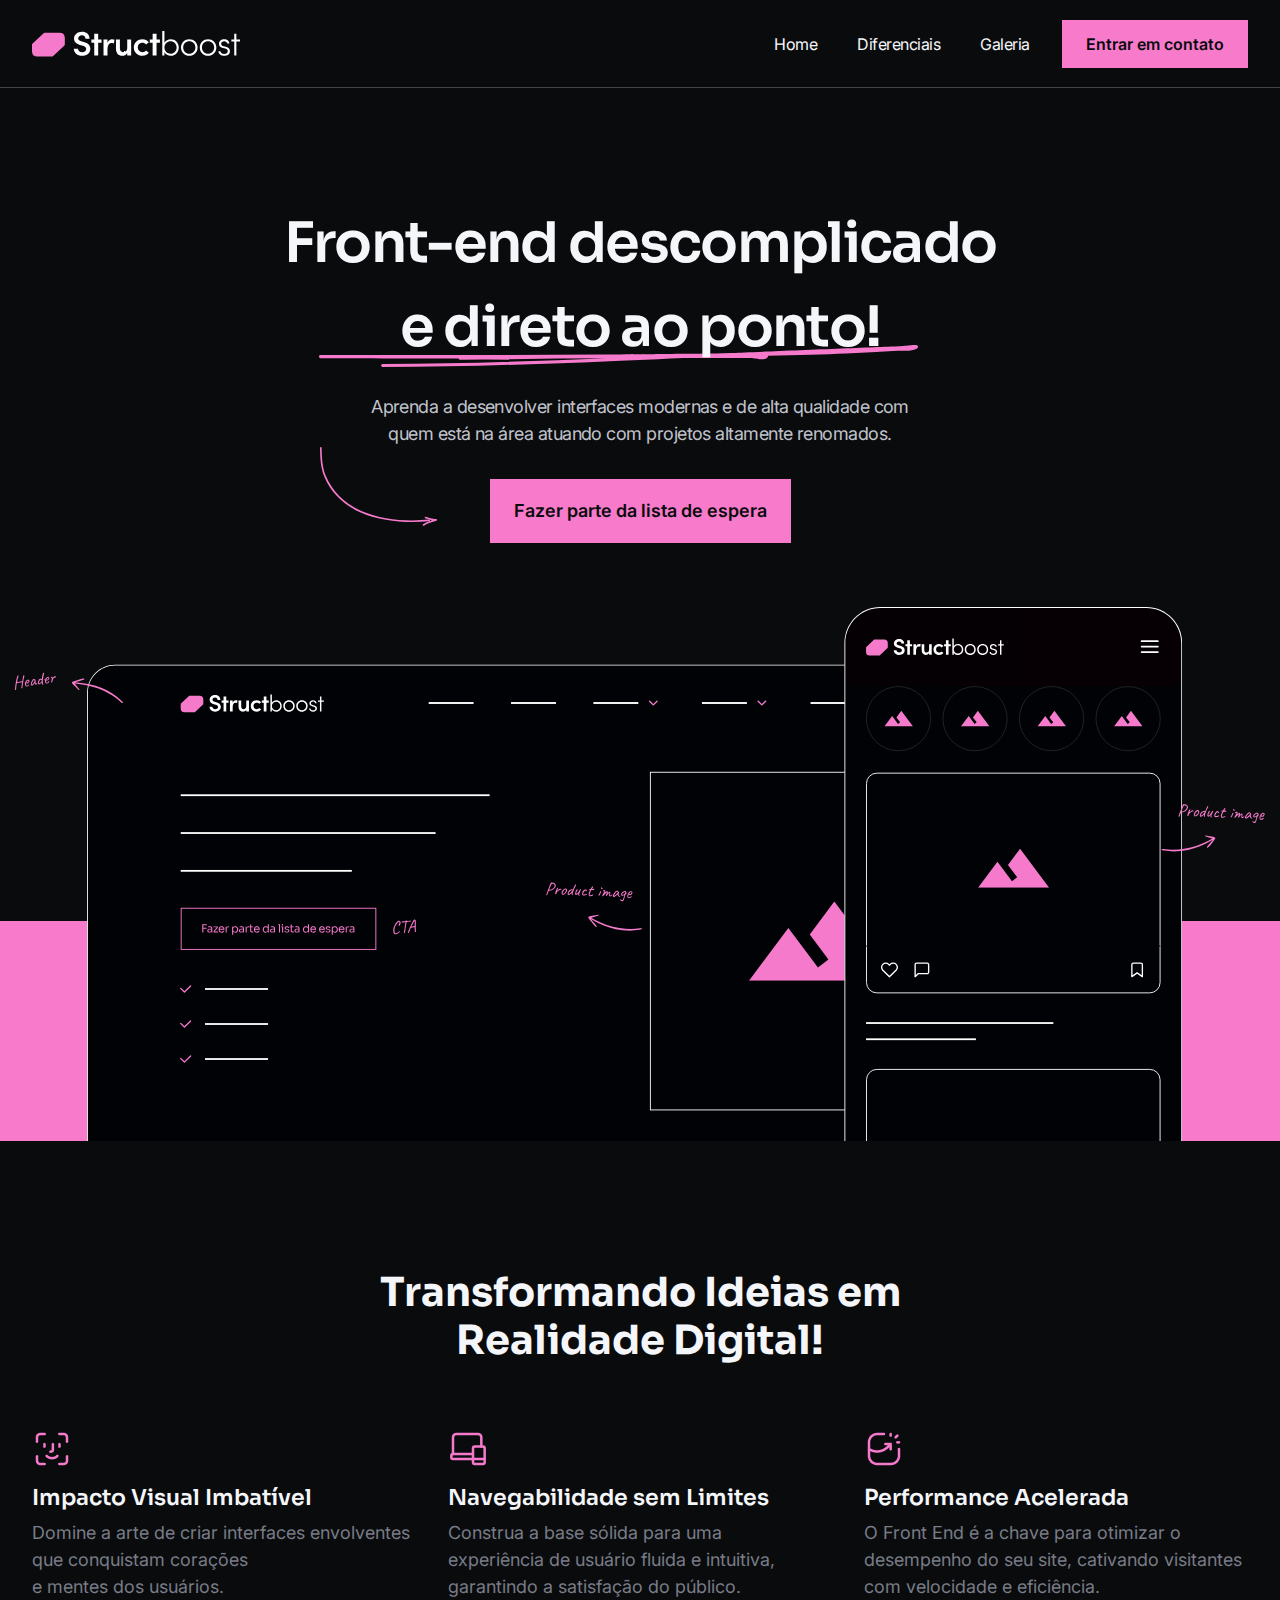
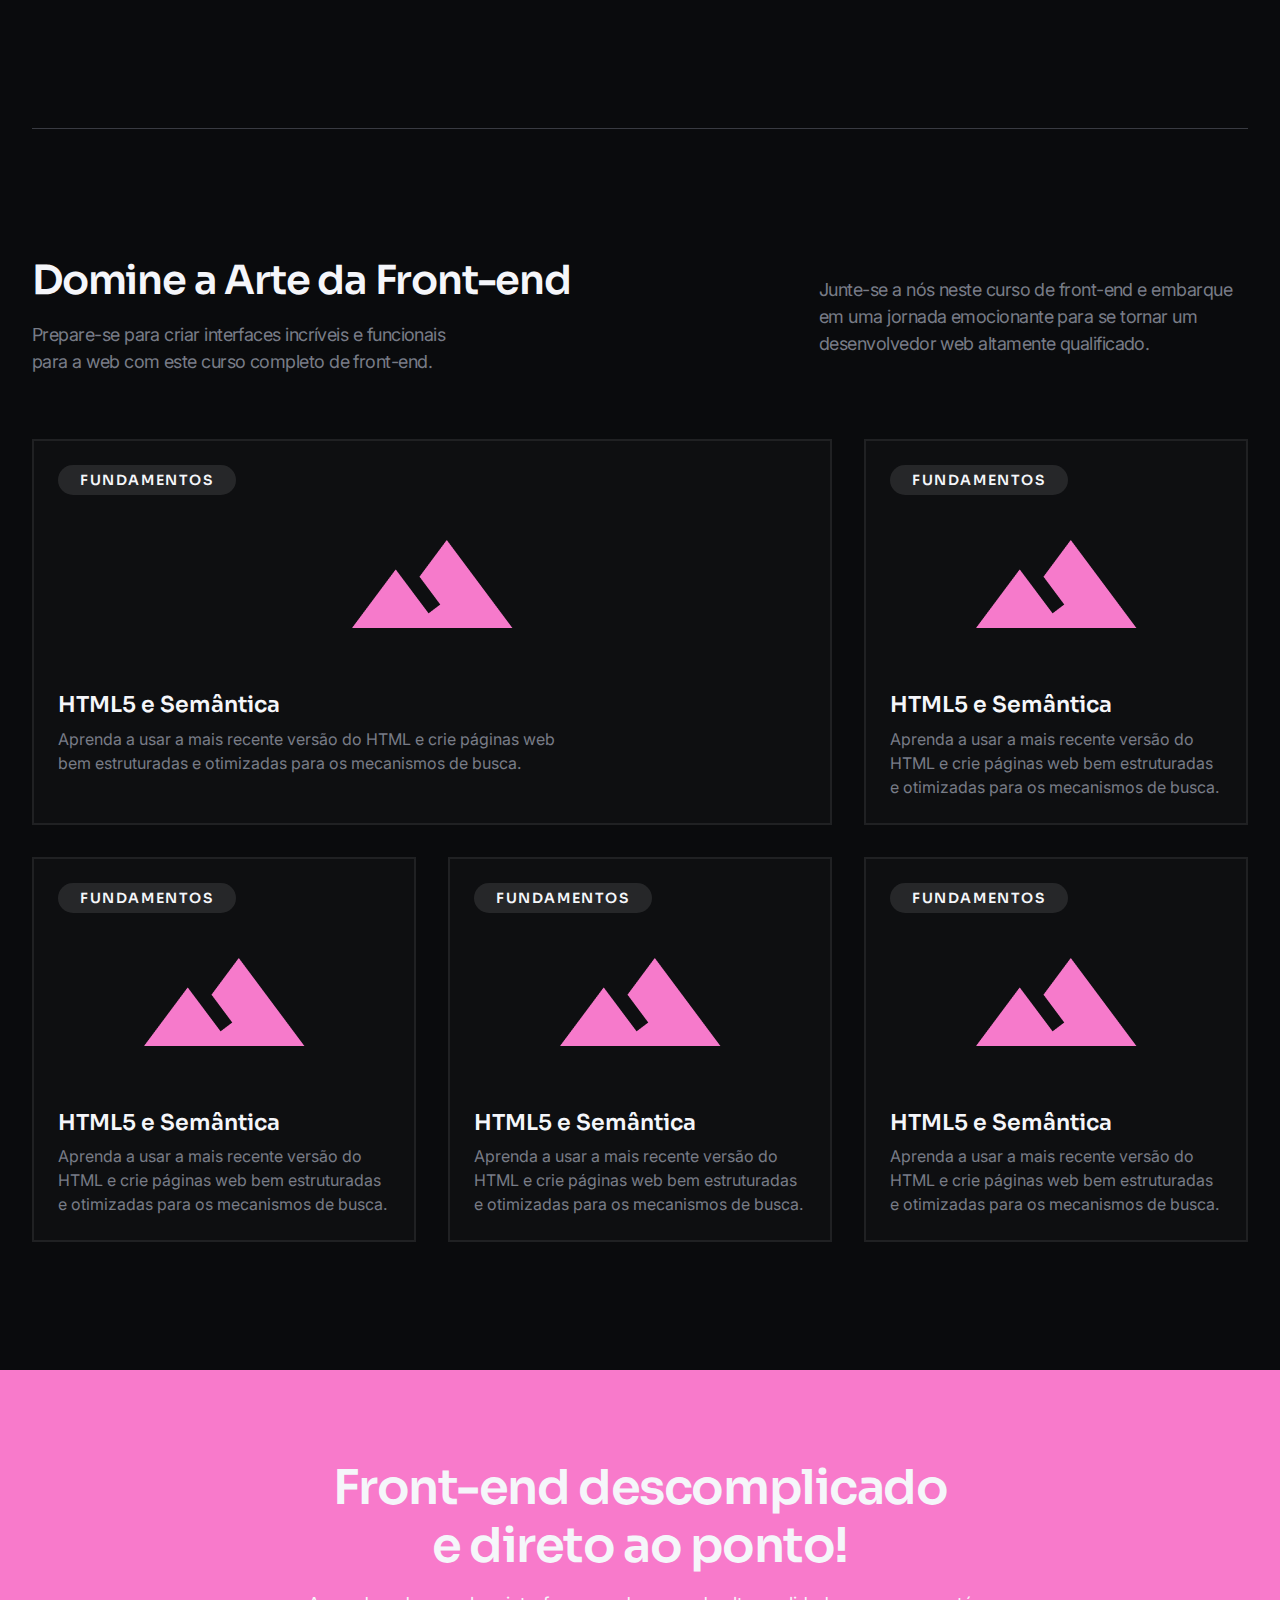
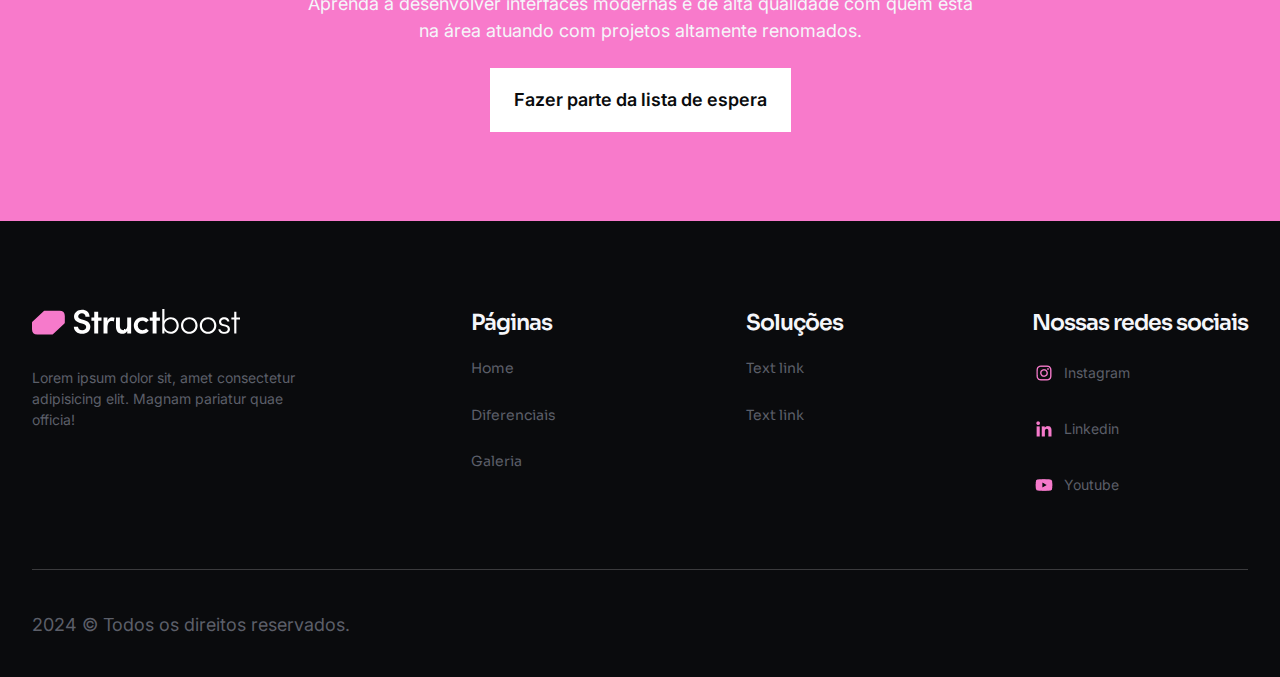
<file: index.html>
<!DOCTYPE html>
<!DOCTYPE html>
<html lang="pt-br">
<head>
    <link rel="preconnect" href="https://fonts.googleapis.com">
    <link rel="preconnect" href="https://fonts.gstatic.com" crossorigin>
    <link href="https://fonts.googleapis.com/css2?family=Inter:wght@400;600;700&family=Sora:wght@500;600;700&display=swap" rel="stylesheet">
    <meta charset="UTF-8">
    <meta name="viewport" content="width=device-width, initial-scale=1.0">
    <title>Structboost</title>
    <link rel="stylesheet" href="./css/main.css">
    <link rel="stylesheet" href="./css/components.css">
    <link rel="stylesheet" href="./css/grid.css">
    <link rel="stylesheet" href="./css/typograph.css">
    <link rel="stylesheet" href="./css/variables.css">
    <link rel="stylesheet" href="./css/reset.css">
</head>
<body>
    
    <header>
        <div class="container">
            <a href="">
                <img src="./imgs/logo.svg" alt="logo-structureboost" title="logo">
            </a>

            <nav>
                <ul>
                    <li><a href="">Home</a></li>
                    <li><a href="">Diferenciais</a></li>
                    <li><a href="">Galeria</a></li>
                </ul>

                <button class="btn-primary">
                    Entrar em contato
                </button>
            </nav>
        </div>
    </header>

    <section class="s-hero">
        <div class="container text">
            <h1>Front-end descomplicado e direto ao ponto!</h1>
            <p>Aprenda a desenvolver interfaces modernas e de alta qualidade com quem está na área atuando com projetos altamente renomados.</p>
            <button class="btn-primary lg">Fazer parte da lista de espera</button>
            <img src="./imgs/arrow-direction-button.svg" class="arrow" alt="">
        </div>
        <img src="./imgs/ilustra-hero.svg" class="ilustra" alt="">
    </section>

    <section class="s-digital">
        <div class="container">
            <h3>Transformando Ideias em Realidade Digital!</h3>
            <ul>
                <li>
                    <div class="item-digital">
                        <div class="icon">
                            <img src="./imgs/icon-impacto.png" alt="">
                        </div>
                        <div class="info">
                            <h6>Impacto Visual Imbatível</h6>
                            <p>Domine a arte de criar interfaces envolventes que conquistam corações<br/> e mentes dos usuários.</p>
                        </div>
                    </div>
                </li>
                <li>
                    <div class="item-digital">
                        <div class="icon">
                            <img src="./imgs/icon-navegabilidade.svg" alt="">
                        </div>
                        <div class="info">
                            <h6>Navegabilidade sem Limites</h6>
                            <p>Construa a base sólida para uma<br/> experiência de usuário fluida e intuitiva, garantindo a satisfação do público.</p>
                        </div>
                    </div>
                </li>
                <li>
                    <div class="item-digital">
                        <div class="icon">
                            <img src="./imgs/icon-performance.png" alt="">
                        </div>
                        <div class="info">
                            <h6>Performance Acelerada</h6>
                            <p>O Front End é a chave para otimizar o desempenho do seu site, cativando visitantes com velocidade e eficiência.</p>
                        </div>
                    </div>
                </li>
            </ul>
        </div>
    </section>

    <section class="s-art-front">
        <div class="container">
            <div class="title-text">
                <div class="left">
                    <h3>Domine a Arte da Front-end</h3>
                    <p>Prepare-se para criar interfaces incríveis e funcionais para a web com este curso completo de front-end.</p>
                </div>
                <div class="right">
                    <p>Junte-se a nós neste curso de front-end e embarque em uma jornada emocionante para se tornar um desenvolvedor web altamente qualificado.</p>
                </div>
            </div>
            <div class="all">
                <div class="card-post">
                    <span class="tag">Fundamentos</span>
                    <div class="image">
                        <img src="./imgs/image-post.png" alt="">
                    </div>
                    <div class="text">
                        <h6>HTML5 e Semântica</h6>
                        <p>Aprenda a usar a mais recente versão do HTML e crie páginas web bem estruturadas e otimizadas para os mecanismos de busca.</p>
                    </div>
                </div>

                <div class="card-post">
                    <span class="tag">Fundamentos</span>
                    <div class="image">
                        <img src="./imgs/image-post.png" alt="">
                    </div>
                    <div class="text">
                        <h6>HTML5 e Semântica</h6>
                        <p>Aprenda a usar a mais recente versão do HTML e crie páginas web bem estruturadas e otimizadas para os mecanismos de busca.</p>
                    </div>
                </div>

                <div class="card-post">
                    <span class="tag">Fundamentos</span>
                    <div class="image">
                        <img src="./imgs/image-post.png" alt="">
                    </div>
                    <div class="text">
                        <h6>HTML5 e Semântica</h6>
                        <p>Aprenda a usar a mais recente versão do HTML e crie páginas web bem estruturadas e otimizadas para os mecanismos de busca.</p>
                    </div>
                </div>

                <div class="card-post">
                    <span class="tag">Fundamentos</span>
                    <div class="image">
                        <img src="./imgs/image-post.png" alt="">
                    </div>
                    <div class="text">
                        <h6>HTML5 e Semântica</h6>
                        <p>Aprenda a usar a mais recente versão do HTML e crie páginas web bem estruturadas e otimizadas para os mecanismos de busca.</p>
                    </div>
                </div>

                <div class="card-post">
                    <span class="tag">Fundamentos</span>
                    <div class="image">
                        <img src="./imgs/image-post.png" alt="">
                    </div>
                    <div class="text">
                        <h6>HTML5 e Semântica</h6>
                        <p>Aprenda a usar a mais recente versão do HTML e crie páginas web bem estruturadas e otimizadas para os mecanismos de busca.</p>
                    </div>
                </div>
            </div>
        </div>
    </section>

    <section class="s-newsletter">
        <div class="container">
            <h2>Front-end descomplicado e direto ao ponto!</h2>
            <p>Aprenda a desenvolver interfaces modernas e de alta qualidade com quem está na área atuando com projetos altamente renomados.</p>
            <button class="btn-primary white lg">
                Fazer parte da lista de espera
            </button>
        </div>
    </section>

    <footer>
        <div class="container">
            <main>
                <div class="area-left">
                    <img src="./imgs/logo-white.svg" alt="">
                    <p>Lorem ipsum dolor sit, amet consectetur adipisicing elit. Magnam pariatur quae officia!</p>
                </div>

                <nav>
                    <div class="item">
                        <h6>Páginas</h6>
                        <ul>
                            <li><a href="">Home</a></li>
                            <li><a href="">Diferenciais</a></li>
                            <li><a href="">Galeria</a></li>
                        </ul>
                    </div>

                    <div class="item">
                        <h6>Soluções</h6>
                        <ul>
                            <li><a href="">Text link</a></li>
                            <li><a href="">Text link</a></li>
                        </ul>
                    </div>

                    <div class="item">
                        <h6>Nossas redes sociais</h6>
                        <ul>
                            <li>
                                <a href="">
                                    <img src="./imgs/instagram.png" alt="">
                                    <span>Instagram</span>
                                </a>
                            </li>

                            <li>
                                <a href="">
                                    <img src="./imgs/linkedin.png" alt="">
                                    <span>Linkedin</span>
                                </a>
                            </li>

                            <li>
                                <a href="">
                                    <img src="./imgs/youtube.png" alt="">
                                    <span>Youtube</span>
                                </a>
                            </li>

                        </ul>
                    </div>


                </nav>
            </main>

            <div class="copy">
                <p>2024 © Todos os direitos reservados.</p>
            </div>
        </div>
    </footer>

</body>
</html>
</file>
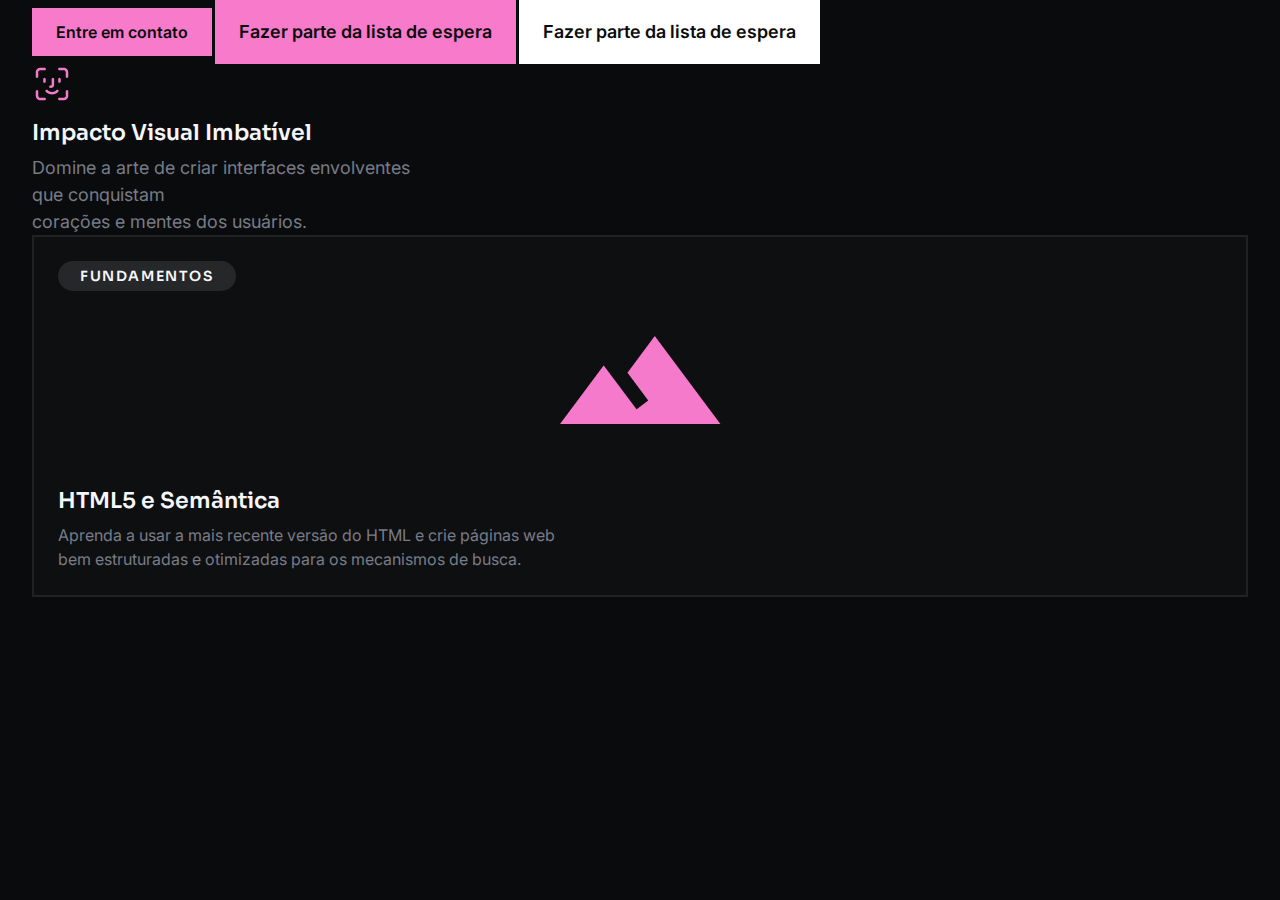
<file: components.html>
<!DOCTYPE html>
<!DOCTYPE html>
<html lang="pt-br">
<head>
    <link rel="preconnect" href="https://fonts.googleapis.com">
    <link rel="preconnect" href="https://fonts.gstatic.com" crossorigin>
    <link href="https://fonts.googleapis.com/css2?family=Inter:wght@400;600;700&family=Sora:wght@500;600;700&display=swap" rel="stylesheet">
    <meta charset="UTF-8">
    <meta name="viewport" content="width=device-width, initial-scale=1.0">
    <title>Structboost</title>
    <link rel="stylesheet" href="./css/main.css">
    <link rel="stylesheet" href="./css/components.css">
    <link rel="stylesheet" href="./css/grid.css">
    <link rel="stylesheet" href="./css/typograph.css">
    <link rel="stylesheet" href="./css/variables.css">
    <link rel="stylesheet" href="./css/reset.css">
</head>
<body>

    <div class="container">
        <button class="btn-primary">
            Entre em contato
        </button>
    
        <button class="btn-primary lg">
            Fazer parte da lista de espera
        </button>
    
        <button class="btn-primary white lg">
            Fazer parte da lista de espera
        </button>

        <div class="item-digital">
            <div class="icon">
                <img src="./imgs/icon-impacto.png" alt="">
            </div>
            <div class="info">
                <h6>Impacto Visual Imbatível</h6>
                <p>Domine a arte de criar interfaces envolventes que conquistam </br > corações e mentes dos usuários.</p>
            </div>
        </div>

        <div class="card-post">
            <span class="tag">Fundamentos</span>
            <div class="image">
                <img src="./imgs/image-post.png" alt="">
            </div>
            <div class="text">
                <h6>HTML5 e Semântica</h6>
                <p>Aprenda a usar a mais recente versão do HTML e crie páginas web bem estruturadas e otimizadas para os mecanismos de busca.</p>
            </div>
        </div>
    </div>

</body>
</html>
</file>
<file: css/main.css>
/* Header */

header {
    width: 100%;
    height: 8.8rem;
    display: flex;
    align-items: center;
    border-bottom: 1px solid rgba(255, 255, 255, 0.24);
}

header .container {
    display: flex;
    align-items: center;
    justify-content: space-between;
}

header nav {
    display: flex;
    align-items: center;
    gap: 3.2rem;
}

header nav ul {
    display: flex;
    gap: 4rem;
}

header nav ul li a {
    color: var(--gray-100);
    font-size: 1.6rem;
    letter-spacing: -0.48px;
    transition: opacity .3s ease;
}

header nav ul li a:hover {
    opacity: 0.7;
}

/* Section Hero */

.s-hero {
    display: flex;
    flex-direction: column;
    align-items: center;
    position: relative;
    width: 100%;
    padding-top: 11.3rem;
    overflow: hidden;
}

.s-hero::after {
    content: '';
    width: 100%;
    height: 22rem;
    background-color: var(--pink-10);
    position: absolute;
    left: 0;
    bottom: 0;
    z-index: -2;

}

.s-hero .text {
    position: relative;
    width: 100%;
    max-width: 75rem;
    text-align: center;
    margin: 0 auto;
    margin-bottom: 6.4rem;
}

.s-hero .text h1 {
    position: relative;
    font-weight: 600;
    letter-spacing: -1.68px;
}

.s-hero .text p {
    max-width: 55.6rem;
    margin: 0 auto;
    margin-top: 2.4rem;
    margin-bottom: 3.2rem;
    letter-spacing: -0.54px;
    color: var(--gray-300);
}

.s-hero .text .arrow {
    position: absolute;
    bottom: 1.7rem;
    left: 5.5rem;
}

.s-hero .ilustra {
    padding: 0 1.5rem;
}

.s-hero .text h1::before {
    content: '';
    width: 100%;
    max-width: 59.9rem;
    height: 2.2rem;
    background: url("../imgs/line-title.svg") no-repeat center center;
    position: absolute;
    bottom: 2px;
    left: 3.9rem;
    z-index: -1;
}

/* Section Digital */

.s-digital {
    padding-top: 12.8rem;
}

.s-digital h3 {
    text-align: center;
    max-width: 53.5rem;
    margin: 0 auto;
    margin-bottom: 6.4rem;
}

.s-digital ul {
    display: flex;
    justify-content: space-between;
    border-bottom: 1px solid var(--gray-800);
    padding-bottom: 12.8rem;
}

.s-art-front {
    padding: 12.8rem 0;
}

.s-art-front .title-text {
    display: flex;
    align-items: center;
    justify-content: space-between;
}

.s-art-front .title-text p {
    color: var(--gray-600);
    letter-spacing: -0.54px;
    margin-bottom: 6.4rem;
}

.s-art-front .title-text .left {
    max-width: 53.9rem;
}

.s-art-front .title-text .left h3 {
    letter-spacing: -1.2px;
    font-weight: 600;
}

.s-art-front .title-text .left p {
    max-width: 44.2rem;
    margin-top: 1.6rem;
}

.s-art-front .title-text .right {
    max-width: 42.9rem;
}

.s-art-front .all {
    display: grid;
    grid-template-columns: repeat(3,1fr);
    gap: 3.2rem;
}

.s-art-front .all .card-post:first-child {
    grid-column: span 2;
}

/* Section Newsletter */

.s-newsletter {
    padding: 8.9rem 8.9rem;
    background-color: var(--pink-10);

}

.s-newsletter .container {
    text-align: center;
}

.s-newsletter h2 {
    max-width: 64.6rem;
    margin: 0 auto;
    margin-bottom: 1.6rem;
    font-weight: 600;
    letter-spacing: -1.44px;
}

.s-newsletter p {
    max-width: 68.7rem;
    margin: 0 auto;
    margin-bottom: 2.4rem;
}

/* Section Footer */

    footer {
        background-color: var(--gray-900);
        padding-top: 8.8rem;
        padding-bottom: 3.9rem;
    }

    footer main {
        display: flex;
        align-items: flex-start;
        justify-content: space-between;
        border-bottom: 1px solid hwb(0 100% 0% / 0.2);
        padding-bottom: 7.2rem;
    }

    footer main .area-left {
        max-width: 28.1rem;
    }

    footer main .area-left p {
        font-size: 1.4rem;
        line-height: 150%;
        color: var(--gray-700);
        margin-top: 3.2rem;
    }

    footer main nav {
        display: flex;
        align-items: flex-start;
        justify-content: space-between;
        width: 100%;
        max-width: 77.7rem;
    }

    footer main nav .item h6 {
        font-family: 'Sora', sans-serif;
        font-weight: 600;
        line-height: 125%;
        letter-spacing: -1px;
        color: var(--white);
        margin-bottom: 2.4rem;
    }

    footer main nav .item ul li {
        margin-bottom: 3.2rem;
    }

    footer main nav .item ul li:last-child {
        margin-bottom: 0;
    }

    footer main nav .item ul li a {
        font-family: 'Sora', sans-serif;
        font-size: 1.4rem;
        line-height: 105%;
        color: var(--gray-700);
        transition: color .3s;
    }

    footer main nav .item:last-child ul li a {
        display: flex;
        align-items: center;
    }

    footer main nav .item ul li a:hover {
        color: var(--white);
    }

    footer main nav .item:last-child ul li a span {
        margin-left: 8px;
    }

    footer .copy {
        display: flex;
        align-items: center;
        justify-content: space-between;
        padding-top: 4.1rem;
    }

    footer .copy p {
        color: var(--gray-700);
}
</file>
<file: css/components.css>
/* Buttons */

.btn-primary {
    padding: 1.6rem 2.4rem;
    background-color: var(--pink-10);
    color: var(--gray-900);
    font-size: 1.6rem;
    font-weight: 600;
    line-height: 100%;
    letter-spacing: -0,4.8rem;
    transition: background-color .3s ease;
}

.btn-primary:hover {
    background-color: var(--pink-20);
}

.btn-primary.white {
    background-color: #fff;
}

.btn-primary.white:hover {
    background-color: var(--gray-900);
    color: #fff;
}

.btn-primary.lg {
    padding: 2.3rem 2.4rem;
    font-size: 1.8rem; 
}

/* Card without border */

.item-digital {
    flex-grow: 1;
    max-width: 38.4rem;
}

.item-digital .icon {
    width: 4rem;
    height: 4rem;
    display: flex;
    align-items: center;
    justify-content: center;
    margin-bottom: 1.6rem;
}

.item-digital .info h6 {
    margin-bottom: 0.8rem;
}

.item-digital .info p {
    color: var(--gray-600);
}

/* Card post */

.card-post {
    border: 2px solid rgba(255, 255, 255, 0.08);
    background: rgba(255, 255, 255, 0.02);
    padding: 2.4rem;
}

.card-post .tag {
    display: inline-block;
    border-radius: 6.25rem;
    background: rgba(255, 255, 255, 0.10);
    padding: 0.8rem 2.2rem;
    color: var(--gray-100);
    font-family: 'Sora', sans-serif;
    font-size: 1.4rem;
    font-weight: 600;
    line-height: 100%;
    letter-spacing: 0.16rem;
    text-transform: uppercase;
    margin-bottom: 4.5rem;
}

.card-post .image {
    width: 100%;
    display: flex;
    align-items: center;
    justify-content: center;
    margin-bottom: 6.4rem;
}

.card-post .text {
    width: 100%;
    max-width: 50.8rem;
}

.card-post .text h6 {
    margin-bottom: 0.8rem;
}

.card-post .text p {
    font-size: 1.6rem;
    color: var(--gray-600);
}
</file>
<file: css/grid.css>
.container {
    width: 100%;
    max-width: 124.6rem;
    margin: 0 auto;
    padding: 0 1.5rem;
}
</file>
<file: css/typograph.css>
h1, h2, h3, h4, h5, h6 {
    font-family: 'Sora', sans-serif;
}

h1, h2, h3, h4 {
    font-weight: 700;
}

h5, h6 {
    font-weight: 600;
}

h1 {
    font-size: 5.6rem;
    line-height: 150%;
}

h2 {
    font-size: 4.8rem;
    line-height: 120%;
}

h3 {
    font-size: 4.0rem;
    line-height: 120%;
}

h4 {
    font-size: 2.8rem;
    line-height: 120%;
}

h5 {
    font-size: 2.4rem;
    line-height: 120%;
}

h6 {
    font-size: 2.2rem;
    line-height: 120%;
}

p {
    font-size: 1.8rem;
    line-height: 150%;
}
</file>
<file: css/variables.css>
:root {
    --pink-10: #f87acb;
    --pink-20: #cf62a9;
    --pink-30: #9d457f;
    --gray-900: #0A0B0D;
    --gray-800: #393B42;
    --gray-700: #5C5F69;
    --gray-600: #787C87;
    --gray-500: #979BA6;
    --gray-400: #ABAFBA;
    --gray-300: #C0C3CC;
    --gray-200: #DFE1E8;
    --gray-100: #F5F6FA;
}
</file>
